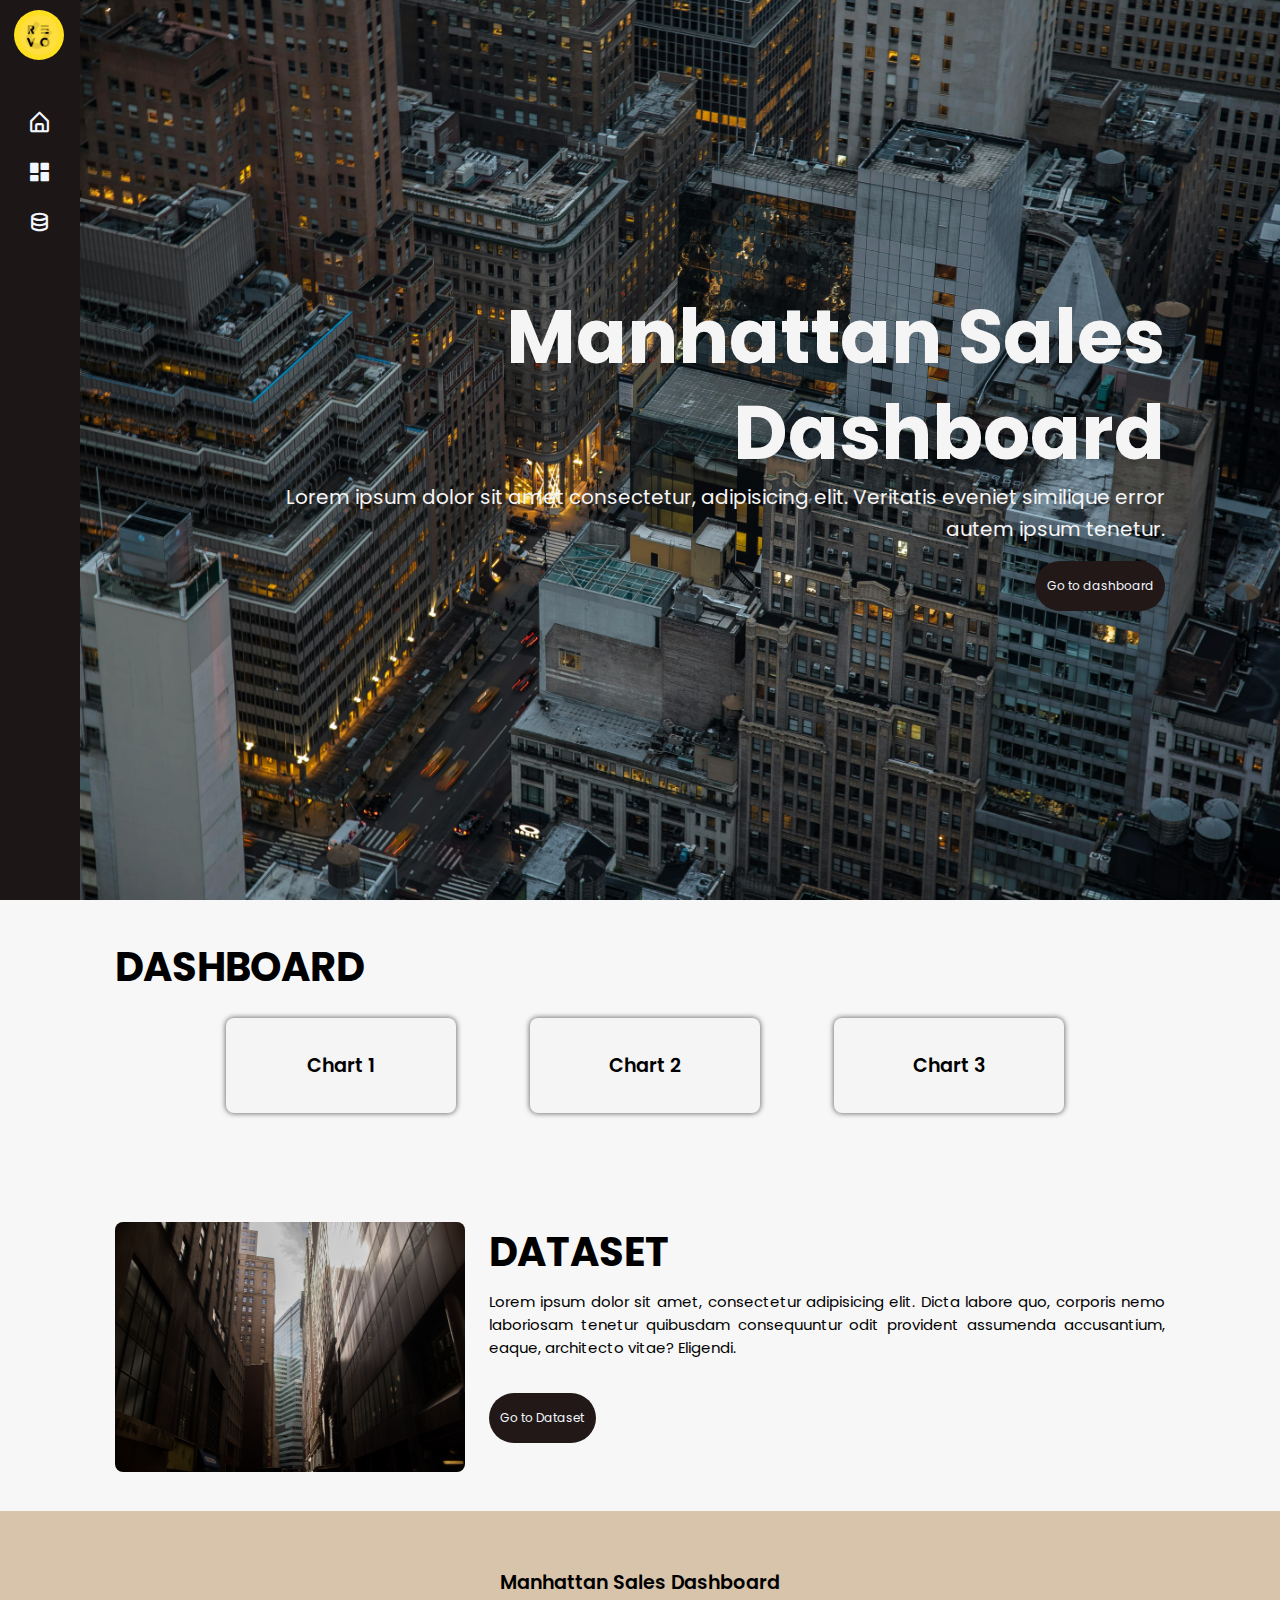
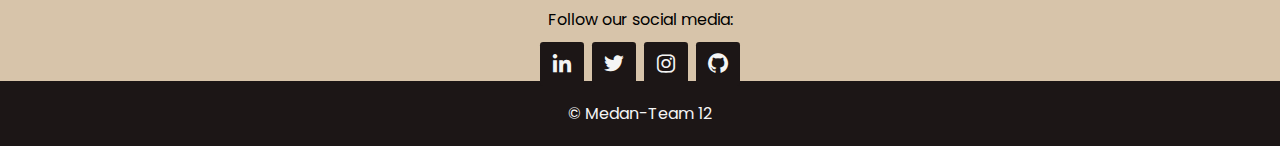
<file: index.html>
<!DOCTYPE html>
<html lang="en">
  <head>
    <meta charset="UTF-8" />
    <meta name="viewport" content="width=device-width, initial-scale=1.0" />
    <title>Document</title>
    <!--Font Google-->
    <style>
      @import url("https://fonts.googleapis.com/css2?family=Cormorant:ital@1&family=Courgette&family=Poppins:wght@300;400;500;600;700&family=Ubuntu&family=Ysabeau+Infant:ital,wght@1,1&display=swap");
    </style>

    <!--CSS-->
    <link rel="stylesheet" href="style.css" />
    <!--Box Icons-->
    <link
      rel="stylesheet"
      href="https://unpkg.com/boxicons@latest/css/boxicons.min.css"
    />
    <link
      rel="stylesheet"
      href="https://cdnjs.cloudflare.com/ajax/libs/font-awesome/4.7.0/css/font-awesome.min.css"
    />
    <!--Icons-CSS-->
    <link
      href="https://unpkg.com/boxicons@2.1.4/css/boxicons.min.css"
      rel="stylesheet"
    />
  </head>
  <body>
    <nav class="sidebar">
      <header>
        <div class="image-text">
          <a class="image">
            <img src="img/logo.jpg" alt="logo" /></a>
          </span>
        </div>
      </header>
      <div class="menubar">
        <div class="menu-links">
          <ul class="menu-links">
            <li class="nav-list">
              <a href="index.html">
                <i class="bx bx-home-alt icon"></i></a>
            </li>
            <li class="nav-list">
              <a href="dashboard.html">
                <i class="bx bxs-dashboard icon"></i></a>
            </li>
            <li class="nav-list">
              <a href="dataset.html">
                <i class="bx bx-data icon"></i></a>
            </li>
          </ul>
        </div>
      </div>
    </nav>
    <section class="home" id="home">
      <div class="content">
        <h1>Manhattan Sales Dashboard</h1>
        <p>
          Lorem ipsum dolor sit amet consectetur, adipisicing elit. Veritatis
          eveniet similique error autem ipsum tenetur.
        </p>
        <a href="dashboard.html" class="btn">Go to dashboard</a>
      </div>
    </section>

    <!--Dashboard Section-->
    <section class="dashboard" id="dashboard">
      <div class="heading">
        <h2>Dashboard</h2>
      </div>
      <!--container-->
      <div class="dashboard-container">
        <div class="box">
          <h2>Chart 1</h2>
          <p>
          </p>
        </div>

        <div class="box">
          <h2>Chart 2</h2>
          <p>
          </p>
        </div>

        <div class="box">
          <h2>Chart 3</h2>
          <p>
          </p>
        </div>
      </div>
    </section>

    <!--About-->
    <section class="about" id="about">
      <div class="about-img">
        <img src="img/home4.jpg" alt="">
      </div>
      <div class="about-text">
        <a href="#about"></a>
        <h2>Dataset</h2>
        <p>
          Lorem ipsum dolor sit amet, consectetur adipisicing elit. 
          Dicta labore quo, corporis nemo laboriosam tenetur quibusdam consequuntur 
          odit provident assumenda accusantium, eaque, architecto vitae? Eligendi.
        </p>

        <a href="about.html" class="btn">Go to Dataset</a>
      </div>
    </section>

    <!--footer-->
    <section class="footer">
      <div class="footer-box">
        <h2>Manhattan Sales Dashboard</h2>
        <p>Follow our social media:</p>
        <div class="social">
          <a href="https://www.linkedin.com/school/revou/"
            ><i class="bx bxl-linkedin"></i
          ></a>
          <a href="#"><i class="bx bxl-twitter"></i></a>
          <a href="https://www.instagram.com/revou_id/"
            ><i class="bx bxl-instagram"></i
          ></a>
          <a
            href="https://github.com/Kampus-Merdeka-Software-Engineering/km-feb24-medan-12"
            ><i class="bx bxl-github"></i
          ></a>
        </div>
      </div>
    </section>
    <!--copyright-->
    <div class="copyright">
      <p>&#169; Medan-Team 12</p>
    </div>
  </body>
</html>
</file>
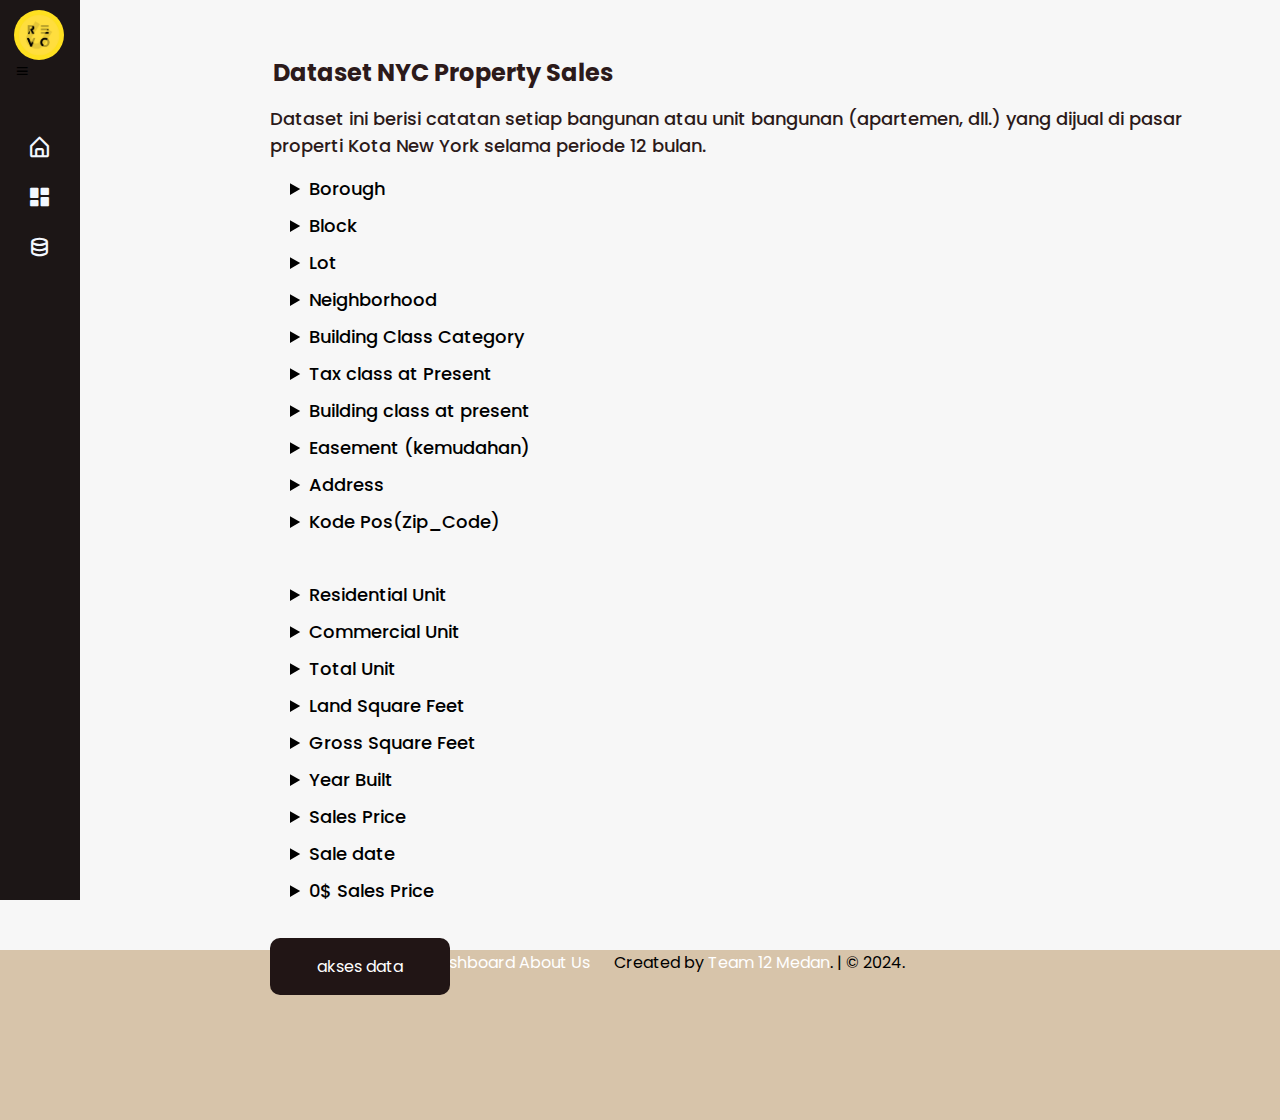
<file: dataset.html>
<!DOCTYPE html>
<html lang="en">

<head>
  <meta charset="UTF-8" />
  <meta name="viewport" content="width=device-width, initial-scale=1.0" />
  <title>Halaman Dataset</title>
  <style>
    @import url("https://fonts.googleapis.com/css2?family=Cormorant:ital@1&family=Courgette&family=Poppins:wght@300;400;500;600;700&family=Ubuntu&family=Ysabeau+Infant:ital,wght@1,1&display=swap");
  </style>

  <!--CSS-->
  <link rel="stylesheet" href="style.css" />

  <!--Icons-CSS-->
  <link href="https://unpkg.com/boxicons@2.1.4/css/boxicons.min.css" rel="stylesheet" />
</head>

<body>
  <nav class="sidebar close">
    <header>
      <div class="image-text">
        <span class="image">
          <img src="img/logo.jpg" alt="logo" />
        </span>
        <div class="text text-header">
          <span class="name">Team 12</span>
          <span class="section">Medan</span>
        </div>
      </div>
      <i class="bx bx-menu toggle"></i>
    </header>
    <div class="menubar">
      <div class="menu-links">
        <li class="nav-list">
          <a href="index.html">
            <i class="bx bx-home-alt icon"></i>
            <span class="text nav-text">Home</span></a>
        </li>
        <ul class="menu-links">
          <li class="nav-list">
            <a href="dashboard.html">
              <i class="bx bxs-dashboard icon"></i>
              <span class="text nav-text">Dashboard</span></a>
          </li>
          <li class="nav-list">
            <a href="dataset.html">
              <i class="bx bx-data icon"></i>
              <span class="text nav-text">Dataset</span></a>
          </li>
        </ul>
      </div>
    </div>
  </nav>
  <div class="text-container">
    <h1>Dataset NYC Property Sales</h1>
    <p>
      Dataset ini berisi catatan setiap bangunan atau unit bangunan
      (apartemen, dll.) yang dijual di pasar properti Kota New York selama
      periode 12 bulan.
    </p>
    <div class="accordion-wrapper">
      <div class="accordion">
        <div class="accordion-section">
          <details>
            <summary class="summary">Borough</summary>
            <span class="accordion-details">
              Kode digit untuk wilayah tempat properti berada; secara berurutan
              adalah Manhattan (1), Bronx (2), Brooklyn (3), Queens (4), dan
              Staten Island (5)
            </span>
          </details>
          <details>
            <summary class="summary">Block</summary>
            <span class="accordion-details">Blok Pajak adalah subdivisi wilayah tempat properti nyata berada
            </span>
          </details>
          <details>
            <summary class="summary">Lot</summary>
            <span class="accordion-details">
              Lot Pajak adalah subdivisi dari Blok Pajak dan mewakili lokasi
              unik properti
            </span>
          </details>
          <details>
            <summary class="summary">Neighborhood</summary>
            <span class="accordion-details">
              Penilai Departemen Keuangan menentukan nama lingkungan dalam
              proses penilaian properti
            </span>
          </details>
          <details>
            <summary class="summary">Building Class Category</summary>
            <span class="accordion-details">
              Ini adalah bidang yang kami sertakan agar pengguna Rolling Sales
              Files dapat dengan mudah mengidentifikasi properti serupa dengan
              penggunaan luas (misalnya Rumah Satu Keluarga) tanpa mencari Kelas
              Bangunan individu
            </span>
          </details>
          <details>
            <summary class="summary">Tax class at Present</summary>
            <span class="accordion-details">
              Setiap properti di kota dimasukkan ke dalam salah satu dari empat
              kelas pajak (Kelas 1, 2, 3, dan 4)
            </span>
          </details>
          <details>
            <summary class="summary">Building class at present</summary>
            <span class="accordion-details">
              Klasifikasi Bangunan digunakan untuk menggambarkan penggunaan
              konstruktif suatu properti
            </span>
          </details>
          <details>
            <summary class="summary">Easement (kemudahan)</summary>
            <span class="accordion-details">
              hak, seperti hak jalan, yang memungkinkan suatu entitas untuk
              memanfaatkannya secara terbatas milik nyata orang lain
            </span>
          </details>
          <details>
            <summary class="summary">Address</summary>
            <span class="accordion-details">
              Alamat jalan properti seperti pada dataset.Penjualan koperasi
              sertakan nomor apartemen pada kolom alamat
            </span>
          </details>
          <details>
            <summary class="summary">Kode Pos(Zip_Code)</summary>
            <span class="accordion-details"> Kode Pos Properti </span>
          </details>
        </div>
        <div class="accordion-section">
          <details>
            <summary class="summary">Residential Unit</summary>
            <span class="accordion-details">
              Jumlah unit hunian pada properti yang terdaftar
            </span>
          </details>
          <details>
            <summary class="summary">Commercial Unit</summary>
            <span class="accordion-details">
              Jumlah unit komersial di properti yang terdaftar
            </span>
          </details>
          <details>
            <summary class="summary">Total Unit</summary>
            <span class="accordion-details">
              Jumlah total unit di properti yang terdaftar
            </span>
          </details>
          <details>
            <summary class="summary">Land Square Feet</summary>
            <span class="accordion-details">
              Luas tanah properti tercantum dalam kaki persegi
            </span>
          </details>
          <details>
            <summary class="summary">Gross Square Feet</summary>
            <span class="accordion-details">
              Luas total seluruh lantai suatu bangunan diukur dari permukaan
              luarnya dinding luar bangunan, termasuk luas tanah dan ruang di
              dalam bangunan atau struktur apa pun di properti
            </span>
          </details>
          <details>
            <summary class="summary">Year Built</summary>
            <span class="accordion-details">
              Tahun struktur property dibangun
            </span>
          </details>
          <details>
            <summary class="summary">Sales Price</summary>
            <span class="accordion-details"> Harga properti yang dibayar </span>
          </details>
          <details>
            <summary class="summary">Sale date</summary>
            <span class="accordion-details"> Tanggal properti dijual </span>
          </details>
          <details>
            <summary class="summary">0$ Sales Price</summary>
            <span class="accordion-details">
              Penjualan $0 menunjukkan bahwa ada transfer kepemilikan tanpa
              pertimbangan tunai. Ada sejumlah alasan untuk penjualan $0
              termasuk transfer kepemilikan dari orang tua kepada anak-anak.
            </span>
          </details>
        </div>

      </div>
    </div>
<div class="akses-dataset"><a href="https://www.kaggle.com/datasets/new-york-city/nyc-property-sales/data" target="_blank" >akses data</a></div>
   
  </div>
  <script src="script.js"></script>
  <footer class="footer">
    <div class="links">
      <a href="#Home">Home</a>
      <a href="#Dashboard">Dashboard</a>
      <a href="#About Us">About Us</a>
    </div>
    <div class="credit">
      <p>Created by <a href="">Team 12 Medan</a>. | &copy; 2024.</p>
    </div>
  </footer>
</body>

</html>
</file>
<file: style.css>
* {
  font-family: "Poppins", sans-serif;
  padding: 0;
  margin: 0;
  box-sizing: border-box;
}

body {
  height: 100vh;
  background: #d7d2cb;
}
/* ==Sidebar== */
.sidebar header {
  position: relative;
}

.sidebar .text {
  font-size: 20px;
  font-weight: 500;
  color: #f3f8ff;
  transition: all 0.2s ease;
  white-space: nowrap;
  opacity: 1;
}

.sidebar.close .text {
  opacity: 0;
}

.sidebar .image {
  min-width: 50px;
  display: flex;
  align-items: center;
}

.sidebar {
  position: fixed;
  top: 0;
  left: 0;
  padding: 10px 14px;
  height: 100%;
  width: 80px;
  background: #1c1616;
  transition: all 0.2s ease;
  z-index: 100;
  display: flex;
  flex-direction: column;
}

.sidebar li {
  height: 0;
  margin-top: 50px;
  list-style: none;
  display: flex;
  text-align: center;
}

.sidebar li .icon {
  font-size: 25px;
  min-width: 50px;
  display: flex;
  text-align: center;
  justify-content: center;
}

.sidebar li .icon,
.sidebar li .text {
  color: #f3f8ff;
  font-weight: 400;
}

.sidebar .image-text img {
  width: 40px;
  border-radius: 50%;
  min-width: 50px;
}

.sidebar header .image-text {
  display: flex;
  align-items: center;
}

.header .image-text .text-header {
  display: flex;
  flex-direction: column;
}

.text-header .name {
  font-size: 23px;
  font-weight: 900;
  margin-left: 5px;
}

.text-header .section {
  font-size: 15px;
  margin-left: 5px;
}

.sidebar li a {
  text-decoration: none;
  height: 100%;
  display: flex;
  text-align: center;
  transition: all 0.3s ease;
}

.sidebar li a:hover .icon,
.sidebar li a:hover .text {
  color: #f6bf19;
}

/* home */
section {
  padding: 2rem 9%;
}
.home {
  position: relative;
  height: 100vh;
  width: 100%;
  align-items: center;
  justify-content: right;
  min-height: 100vh;
  background: url(img/home2.jpg) no-repeat;
  background-size: cover;
  transition: all 0.2s ease;
  display: flex;
  text-align: right;
}

.home .content {
  max-width: 60rem;
}

.home .content h1 {
  font-size: 75px;
  line-height: 6rem;
  color: whitesmoke;
  margin-left: 30px;
}

.home .content p {
  font-size: 20px;
  line-height: 2rem;
  color: whitesmoke;
  margin-left: 30px;
}

.btn {
  display: inline-block;
  margin-top: 1rem;
  border-radius: 2rem;
  background: #231818;
  color: #f3f8ff;
  padding: 1rem 0.7rem;
  cursor: pointer;
  font-size: 12px;
  text-decoration: none;
}

.btn:hover {
  background: #f6bf19;
}

/* Dataset */
.text-container {
  margin-top: 50px;
  margin-left: -80px;
  position: relative;
  height: 100vh;
  left: 350px;
  width: calc(100% - 350px);
  align-items: center;
  justify-content: left;
  min-height: 100vh;
  transition: all 0.2s ease;
  text-align: left;
}

.text-container h1 {
  font-size: 40px;
  color: #2c1a1a;
  margin-top: -20px;
  margin-bottom: 40px;
  padding: 5px 3px;
}

.text-container p:nth-child(2) {
  font-size: 18px;
  color: #2c1a1a;
  font-weight: bold;
  padding: 1rem;
}

.text-container p:nth-child(3) {
  margin-left: 20px;
  margin-right: 150px;
  color: #2c1a1a;
}

/*Dashboard section*/
.dashboard-container {
  display: grid;
  grid-template-columns: repeat(auto-fit, minmax(280px, auto));
  gap: 1.5rem;
  margin-top: 1rem;
  position: relative;
  top: 5px;
  justify-content: center;
  margin-left: -40px;
}
.dashboard-container .box {
  padding: 25px;
  box-shadow: 0 0 5px 1px rgba(0, 0, 0, 0.5);
  border-radius: 0.5rem;
  text-align: center;
  background: whitesmoke;
  margin-left: 50px;
}
.dashboard .heading h2 {
  position: relative;
  margin-top: 5px;
  font-size: 2.5rem;
  text-align: left;
  text-transform: uppercase;
}

.dahsboard-container .box p {
  font-size: 0.938rem;
}
.dashboard-container .box h2 {
  font-size: 1.2rem;
  font-weight: 600;
  margin: 0.5rem 0 0.5rem;
}

.dashboard-container .box:hover {
  background: #d7c4aa;
  transition: 0.2s all linear;
}

/*Dataset*/
.about {
  display: grid;
  grid-template-columns: repeat(auto-fit, minmax(17rem, auto));
  gap: 1.5rem;
  margin-top: 50px;
}
.about-img img {
  border-radius: 0.5rem;
  width: 350px;
  height: 250px;
}
.about-text h2 {
  font-size: 2.5rem;
  text-transform: uppercase;
}
.about-text p {
  font-size: 0.938rem;
  margin: 0.5rem 0 1.1rem;
  text-align: justify;
}

/*Footer*/
.footer {
  display: flex;
  flex-direction: row;
  grid-template-columns: repeat(auto-fit, minmax(350px, auto));
  gap: 1.5rem;
  background-color: #d7c4aa;
  width: 100%;
  height: 170px;
  justify-content: center;
}
.footer-box h2 {
  font-size: 1.2rem;
  font-weight: 600;
  margin-bottom: 10px;
  text-align: center;
}

.footer-box p {
  font-size: 1rem;
  margin-bottom: 10px;
  text-align: center;
}

.social {
  display: flex;
  align-items: center;
  column-gap: 0.5rem;
  justify-content: center;
}
.social a .bx {
  font-size: 24px;
  color: whitesmoke;
  padding: 10px;
  background: #1c1616;
  border-radius: 0.2rem;
}
.social a .bx:hover {
  background: #f6bf19;
  color: whitesmoke;
}
.copyright {
  padding: 20px;
  text-align: center;
  color: whitesmoke;
  background: #1c1616;
}

/*Media Queries*/
@media screen and (max-width: 600px) {
  .sidebar {
    display: none;
  }
  .sidebar-mobile {
    display: flex;
    flex-direction: row;
    background-color: #000;
    gap: 20px;
  }
  .menubar {
    display: flex;
    align-items: center;
  }
  .menubar ul.menu-links {
    display: flex;
    flex-direction: row;
    justify-content: center;
    align-items: center;
    gap: 20px;
  }

  .menubar ul.menu-links i {
    font-size: 24px;
  }
  .home {
    position: relative;
    height: 100vh;
    width: 100%;
    align-items: center;
    justify-content: right;
    min-height: 50vh;
    background: url(img/home2.jpg) no-repeat;
    background-size: cover;
    transition: all 0.2s ease;
    display: flex;
    text-align: right;
  }
  .home .content h1 {
    font-size: 35px;
    line-height: 50px;
    color: whitesmoke;
  }
  .home .content {
    max-width: 25rem;
  }
  .home .content p {
    font-size: 10px;
    line-height: 15px;
    color: whitesmoke;
  }
  .btn {
    display: inline-block;
    margin-top: 0.5rem;
    border-radius: 0.5rem;
    background: #231818;
    color: #f3f8ff;
    padding: 0.7rem 0.5rem;
    cursor: pointer;
    font-size: 10px;
    text-decoration: none;
    margin-left: 20px;
  }

  .dashboard .heading h2 {
    position: relative;
    margin-top: 5px;
    font-size: 30px;
    text-align: center;
    text-transform: uppercase;
  }
  .about-img img {
    border-radius: 0.5rem;
    width: 270px;
    height: 180px;
    margin-left: 20px;
  }
  .about-text h2 {
    font-size: 20px;
    text-transform: uppercase;
    margin-left: 20px;
  }
  .about-text p {
    font-size: 10px;
    margin: 0.5rem 0 1.1rem;
    text-align: justify;
    margin-left: 20px;
  }

  .footer {
    display: flex;
    flex-direction: row;
    grid-template-columns: repeat(auto-fit, minmax(350px, auto));
    background-color: #d7c4aa;
    width: 100%;
    height: 100px;
    margin-top: -10px;
  }
  .footer-box h2 {
    font-size: 15px;
    font-weight: 600;
    margin-bottom: 10px;
    text-align: center;
    margin-top: -20px;
  }

  .footer-box p {
    font-size: 10px;
    margin-bottom: 10px;
    text-align: center;
    margin-top: -8px;
  }

  .social a .bx {
    font-size: 15px;
    color: whitesmoke;
    padding: 5px;
    background: #1c1616;
    border-radius: 0.2rem;
  }
  .copyright {
    padding: 10px;
    text-align: center;
    color: whitesmoke;
    background: #1c1616;
    font-size: 10px;
  }
}

/* Dashboard */

body {
  font-family: Arial, sans-serif;
  margin: 0;
  padding: 0;
  background-color: #f7f7f7;
}

.header {
  background-color: #1c1616;
  color: white;
  padding: 20px;
  display: flex;
  justify-content: flex-start;
  align-items: center;
  position: relative;
  border-bottom: 5px solid #ffd743;
}

.chart-mini-filter {
  margin-left: 60px;
  margin-right: 70px;
  margin-top: 20px;
  margin-bottom: 20px;
  padding: 25px;
  box-shadow: 0 0 5px 1px rgba(0, 0, 0, 0.214);
  border-radius: 25px;
  width: 1235px;
}

.user-interaction {
  display: inline-block;
  width: 100%;
  height: 100px;
}

.filter {
  display: flex;
  align-items: center;
  padding-left: 20px;
  padding-top: -10px;
  padding-bottom: 20px;
  padding-right: 35px;
}

.filter-neighborhood {
  margin-right: 10px;
  display: flex;
  flex-direction: column;
}

.from-date {
  display: flex;
  flex-direction: column;
  margin-right: 10px;
}

.to-date {
  display: flex;
  flex-direction: column;
  margin-right: 20px;
}

.filter-date label,
.filter-date input[type="date"],
.filter-date button {
  margin-right: 10px;
}

.button {
  display: flex;
  flex-direction: column;
}

#NEIGHBORHOOD {
  border-radius: 10px;
  margin-left: 13px;
}

#start-date {
  border-radius: 10px;
  margin-left: 13px;
}

#end-date {
  border-radius: 10px;
  margin-left: 13px;
}

#label-btn {
  display: none;
}

.buttons {
  color: #fff;
  cursor: pointer;
  border-radius: 10px;
  width: 80px;
  padding-top: 19px;
  margin-top: 20px;
}

.sticky-button {
  width: 150px;
  height: 30px;
  border-radius: 20px;
}

button:hover {
  background-color: #555;
}

.chart-area {
  padding-left: 65px;
  max-width: 100%;
  margin-bottom: 20px;
}
.chart {
  display: inline-grid;
  grid-template-columns: auto auto;
  margin-top: 20px;
  max-width: 100%;
  row-gap: 20px;
  column-gap: 30px;
}

.chart-1 {
  width: 600px;
  height: auto;
  padding: 10px;
  box-shadow: 0 0 5px 1px rgba(0, 0, 0, 0.214);
  border-radius: 25px;
}

#insightQuarterlyChart.hidden {
  display: none;
}

#insightQuarterlyChart.show {
  display: block;
}

.button-Quarterly {
  display: flex;
  justify-content: center;
  margin-top: 22px;
}

#insightQuarterlyChart {
  display: flex;
  justify-content: center;
  text-align: justify;
  font-weight: 400;
  font-size: 13px;
  margin-top: 10px;
  margin-bottom: 10px;
  padding-left: 30px;
  padding-right: 30px;
}

#infoQuarterlyChart {
  border: none;
  color: #fff;
  background-color: #1c1616;
  cursor: pointer;
  border-radius: 10px;
  width: 80px;
  height: 25px;
}

.chart-2 {
  width: 600px;
  height: auto;
  padding: 10px;
  box-shadow: 0 0 5px 1px rgba(0, 0, 0, 0.214);
  border-radius: 25px;
}

#mychart_2 {
  margin-left: 50px;
}
#insightLineChart.hidden {
  display: none;
}

#insightLineChart.show {
  display: block;
}

.button-linechart {
  display: flex;
  justify-content: center;
  margin-top: 15px;
}

#insightLineChart {
  display: flex;
  justify-content: center;
  text-align: justify;
  font-weight: 400;
  font-size: 13px;
  margin-top: 10px;
  margin-bottom: 10px;
  padding-left: 30px;
  padding-right: 30px;
}

#infoLineChart {
  border: none;
  color: #fff;
  background-color: #1c1616;
  cursor: pointer;
  border-radius: 10px;
  width: 80px;
  height: 25px;
}

.chart-3 {
  width: 600px;
  height: auto;
  padding: 15px;
  box-shadow: 0 0 5px 1px rgba(0, 0, 0, 0.214);
  border-radius: 25px;
}

#mychart_3 {
  margin-left: 20px;
}
#insightPieChart.hidden {
  display: none;
}

#insightPieChart.show {
  display: block;
}

.button-piechart {
  display: flex;
  justify-content: center;
  margin-top: 10px;
}

#insightPieChart {
  display: flex;
  justify-content: center;
  text-align: justify;
  font-weight: 400;
  font-size: 13px;
  margin-top: 10px;
  margin-bottom: 10px;
  padding-left: 30px;
  padding-right: 30px;
}

#infoPieChart {
  border: none;
  color: #fff;
  background-color: #1c1616;
  cursor: pointer;
  border-radius: 10px;
  width: 80px;
  height: 25px;
}

.chart-4 {
  width: 600px;
  height: auto;
  padding: 10px;
  box-shadow: 0 0 5px 1px rgba(0, 0, 0, 0.214);
  border-radius: 25px;
}

#insightChartTaxClass.hidden {
  display: none;
}

#insightChartTaxClass.show {
  display: flex;
  justify-content: center;
}

.buttonInsight-Taxclass {
  display: flex;
  justify-content: center;
  margin-top: 10px;
}

#insightChartTaxClass {
  display: flex;
  justify-content: center;
  text-align: justify;
  font-weight: 400;
  font-size: 13px;
  margin-top: 10px;
  margin-bottom: 10px;
  padding-left: 30px;
  padding-right: 30px;
}

#infoChartTaxClass {
  border: none;
  color: #fff;
  background-color: #1c1616;
  cursor: pointer;
  border-radius: 10px;
  width: 80px;
  height: 25px;
}

.chart-1,
.chart-2,
.chart-3,
.chart-4,
.chart-5,
.chart-6 {
  border-radius: 20px;
}
.sortRevenue {
  margin-top: 10px;
}
.sortTransactions {
  margin-top: 10px;
}
.sortTotalRevenue {
  margin-top: 10px;
}
.chart-4-filter-div {
  margin-top: 5px;
}
label {
  font-size: 13px;
  margin-left: 15px;
  margin-top: 20px;
}

button {
  font-size: 12px;
  padding: 1px 2px 2px 3px;
}

#btn-sort-ascending {
  margin-left: 15px;
  margin-top: 8px;
  margin-bottom: 7px;
}
#sortDescRevenue,
#sortDescTransactions,
#sortChartDesc,
#btn-sort-descending {
  margin-left: 6px;
}

#chart-2-filter-apply {
  margin-left: 7px;
  font-size: 12px;
  padding: 1px 3px 1px 3px;
}

#start-month,
#end-month {
  font-size: 12px;
  padding: 1px 1px 1px 2px;
  margin-top: 5px;
  margin-bottom: 5px;
}

.chart-2-filter-div label {
  margin-left: 10px;
}

.chart-mini {
  display: inline-grid;
  grid-template-columns: auto auto auto auto auto;
  margin-top: 5px;
  margin-left: -15px;
  max-width: 100%;
  row-gap: 20px;
  column-gap: 40px;
  padding-left: 50px;
  text-align: center;
}

.chart-mini-1 {
  width: 190px;
  height: 130px;
  border: 2px solid #000;
}

.chart-mini-2 {
  width: 180px;
  height: 130px;
  border: 2px solid #000;
}

.chart-mini-3 {
  width: 170px;
  height: 130px;
  border: 2px solid #000;
}

.chart-mini-4 {
  width: 200px;
  height: 130px;
  border: 2px solid #000;
}

.chart-mini-5 {
  width: 200px;
  height: 130px;
  border: 2px solid #000;
}

.chart-mini-1,
.chart-mini-2,
.chart-mini-3,
.chart-mini-4,
.chart-mini-5 {
  border-radius: 20px;
  height: 110px;
}

.chart-mini h3 {
  margin-top: 10px;
  font-size: 15px;
  font-weight: 500;
}

.chart-mini p {
  margin-top: 10px;
  padding-bottom: 10px;
  font-size: 190%;
  font-weight: bolder;
}

.chart-mega {
  display: flex;
  flex-direction: column;
  padding-left: 75px;
  margin-top: 10px;
  margin-bottom: 10px;
}

.chart-mega-1 {
  width: 1228px;
  height: auto;
  margin-left: -13px;
  padding: 10px;
  box-shadow: 0 0 5px 1px rgba(0, 0, 0, 0.214);
  border-radius: 25px;
}

#insightChartMega.hidden {
  display: none;
}

#insightChartMega.show {
  display: block;
}

#insightChartLine.hidden{
  display: none;
}
#insightChartLine.show {
  display: block;
}

.button-center-container {
  display: flex;
  justify-content: center;
  margin-left: 15px;
}

#insightChartMega {
  display: flex;
  justify-content: center;
  font-weight: 400;
  font-size: 13px;
  margin-top: 10px;
  margin-bottom: 10px;
  text-align: justify;
  padding-left: 70px;
  padding-right: 70px;
}

#infoChartMega {
  border: none;
  color: #fff;
  background-color: #1c1616;
  cursor: pointer;
  border-radius: 10px;
  width: 80px;
  height: 25px;
}

.chart-mega-2 {
  margin-top: 20px;
  width: 1228px;
  height: auto;
  margin-left: -13px;
  padding: 10px;
  box-shadow: 0 0 5px 1px rgba(0, 0, 0, 0.214);
  border-radius: 25px;
}

#insightChart2Mega.hidden {
  display: none;
}

#insightChart2Mega.show {
  display: block;
}

.button-center-container {
  display: flex;
  justify-content: center;
  margin-top: 20px;
}

.insightChart2MegaBox {
  display: flex;
  justify-content: center;
  text-align: justify;
  font-weight: 400;
  font-size: 13px;
  margin-top: 10px;
  padding-left: 30px;
  padding-right: 30px;
}

#infoChart2Mega {
  border: none;
  color: #fff;
  background-color: #1c1616;
  cursor: pointer;
  border-radius: 10px;
  width: 80px;
  height: 25px;
}

.main {
  position: absolute;
  height: 100vh;
  left: 80px;
  width: calc(100% - 80px);
  align-items: center;
  justify-content: left;
  min-height: 100vh;
  transition: all 0.3s ease;
  text-align: left;
  display: inline-flexbox;
}

.footer-box {
  padding-top: 25px;
}

/*footer*/
.sidebar-mobile {
  display: none;
}

.chart-1-container, .chart-2-container,
.chart-3-container, .chart-4-container {
  width: 100%;
  height: 500px;
}

.megachart-container {
  width: 100%;
  height: 800px;
}

.megachart-2-container {
  width: 100%;
  height: 800px;
}

.sortChartMega {
  display: flex;
  flex-direction: row;
  gap: 20px;
}
.buttonSortRevenue, .buttonSortTransaction {
  padding-left: 15px;
}

/*media screen untuk ukuran mobile*/
@media (min-width: 320px) and (max-width: 720px) {
  .sidebar {
    display: none;
  }
  .sidebar-mobile {
    display: flex;
    flex-direction: row;
    background-color: #000;
    gap: 20px;
  }

  header {
    padding: 10px;
  }

  header .image-text img {
    max-width: 40px;
    border-radius: 50px;
  }

  .menubar {
    display: flex;
    align-items: center;
  }

  .menubar ul.menu-links {
    display: flex;
    flex-direction: row;
    justify-content: center;
    align-items: center;
    gap: 20px;
  }

  .menubar ul.menu-links i {
    font-size: 24px;
  }
  .main {
    left: unset;
    width: 100%;
  }
  .header {
    width: 100%;
    font-size: 40%;
    border: 0;
  }
  .header h1 {
    font-size: 250%;
  }

  .chart-mini-filter {
    margin-left: 10px;
    margin-right: 10px;
    width: 95%;
  }
  .main-content {
    height: auto;
  }
  form {
    width: 100%;
  }
  .filter {
    width: 100%;
    display: flex;
    flex-direction: column;
    font-size: 80%;
    align-items: start;
    padding-left: 0px;
    padding-right: 0px;
  }
  .filter-neighborhood {
    width: 100%;
    align-items: center;
    padding-right: 0px;
  }
  .from-date {
    width: 100%;
    margin-top: 5px;
    align-items: center;
    padding-right: 0px;
  }
  .to-date {
    width: 100%;
    margin-top: 5px;
    align-items: center;
    padding-right: 0px;
  }
  #NEIGHBORHOOD,
  #start-date,
  #end-date {
    height: 30px;
    width: 80%;
    margin-left: 0px;
    border-top-width: 2px;
    border-left-width: 2px;
    border-bottom-width: 2px;
    border-right-width: 2px;
  }

  .buttons {
    width: 100%;
  }
  .button {
    padding-top: 13%;
  }

  #stickyButton {
    margin-top: 0px;
    margin-left: 0px;
    width: 100%;
    height: auto;
    font-size: 150%;
  }

  .user-interaction {
    height: 100%;
  }

  .chart-area {
    padding-left: 20px;
  }
  .chart-mini {
    display: inline-grid;
    grid-template-columns: auto auto;
    padding-left: 7%;
    gap: 20px;
  }

  .chart-mini-1,
  .chart-mini-2,
  .chart-mini-3,
  .chart-mini-4,
  .chart-mini-5 {
    width: 100%;
    height: auto;
  }

  .chart-mini h3 {
    font-size: 85%;
    height: 40px;
    padding-left: 3px;
    padding-right: 3px;
  }

  .chart-mini p {
    font-size: 150%;
    margin-top: 3%;
  }
  .chart {
    display: flex;
    flex-direction: column;
  }
  .chart-mega {
    padding-left: 20px;
    padding-bottom: 15px;
  }
  .chart-1,
  .chart-2,
  .chart-3,
  .chart-4,
  .chart-5,
  .chart-6,
  .chart-mega-1,
  .chart-mega-2 {
    width: 95%;
    margin-left: 0;
  }
  #chart-3 {
    width: 300px;
    height: 300px;
    margin-left: 5%;
    margin-top: 5%;
  }
  #mychart_2 {
    margin-left: 0px;
  }
  .chart-1-container, .chart-2-container,
  .chart-3-container, .chart-4-container {
  width: 100%;
  height: 400px;
}
  .megachart-container {
    width: 100%;
    height: 400px;
  }
  .megachart-2-container {
    width: 100%;
    height: 400px;
  }
  .buttonSortRevenue, .buttonSortTransaction {
    padding-left: 15px;
  }
  .sortTotalRevenue label {
    display: none;
  }
  .sortChartMega {
    display: flex;
    flex-direction: column;
    gap: 0;
  }
  #insightChartMega {
    padding-left: 30px;
    padding-right: 30px;
  }
  .form-chart-2 {
    display:flex;
    flex-direction: column;
  }
  label.start-month {
    margin-left: 0px;
    margin-top: 8px;
  }
  label.end-month {
    margin-top: 0;
    margin-left: 0px;
  }
  #chart-2-filter-apply {
    margin-top: 5px;
  }
  #start-month, #end-month, #chart-2-filter-apply {
    width: 50%;
  }
  #chart-2-filter-apply {
    margin-left: 0;
  }

}

/*media screen untuk ukuran tablet*/
@media (min-width: 768px) and (max-width: 1023px) {
  .header {
    width: 100%;
    font-size: 80%;
  }
  .sidebar-mobile {
    display: none;
  }
  .main-content {
    height: auto;
    margin-left: 8px;
  }

  .chart-mini-filter {
    margin-left: 0;
    padding-left: 8px;
    padding-right: 8px;
    margin-top: 20px;
    padding-bottom: 20px;
    border-radius: 25px;
    width: 98%;
  }

  form {
    width: 100%;
  }
  .filter {
    width: 100%;
    display: flex;
    font-size: 80%;
    align-items: start;
    padding-left: 0;
  }
  .filter-neighborhood {
    width: 50%;
  }
  .from-date {
    width: 50%;
  }
  .to-date {
    width: 50%;
  }
  #start-date,
  #end-date {
    height: 23px;
  }
  .button {
    padding-top: 17px;
  }

  #stickyButton {
    margin-top: 0;
    margin-left: 0px;
    width: 83px;
    height: 23px;
  }

  .chart-area {
    width: 100%;
    padding-left: 0px;
  }

  .chart-mini {
    width: 100%;
    padding-left: 5px;
    padding-right: 5px;
    margin-left: 0;
    column-gap: 15px;
  }

  .chart-mini-1,
  .chart-mini-2,
  .chart-mini-3,
  .chart-mini-4,
  .chart-mini-5 {
    width: 100%;
    height: auto;
  }

  .chart-mini h3 {
    font-size: 80%;
    padding-left: 5%;
  }

  .chart-mini p {
    font-size: 100%;
    padding-left: 4%;
  }
  .chart {
    display: flex;
    flex-direction: column;
    padding-left: 20px;
    padding-right: 5px;
    margin-left: 0;
    width: 100%;
  }
  .chart-mega {
    padding-left: 0;
    margin-left: 20px;
  }
  .chart-1,
  .chart-2,
  .chart-3,
  .chart-4,
  .chart-5,
  .chart-6,
  .chart-mega-1,
  .chart-mega-2 {
    width: 95%;
    margin-left: 0;
  }
  .footer-box {
    padding-top: 20px;
  }
}

/*@media (min-width: 1024px)
  .header {
    width: 100%;
    font-size: 80%;
  }
  .sidebar-mobile {
    display: none;
  }
  .main-content {
    height: 20%;
    margin-left: 8px;
  }

  .chart-mini-filter {
    margin-left: 0;
    padding-left: 8px;
    padding-right: 8px;
    margin-top: 20px;
    padding-bottom: 20px;
    border-radius: 25px;
    width: 99%;
  }

  form {
    width: 100%;
  }
  .filter {
    width: 90%;
    display: flex;
    font-size: 80%;
    align-items: start;
    padding-left: 10px;
  }
  #label-NEIGHBORHOOD,
  #date {
  }
  .filter-neighborhood {
    width: 50%;
  }
  .from-date {
    width: 50%;
  }
  .to-date {
    width: 50%;
  }
  #start-date,
  #end-date {
    height: 23px;
  }
  .button {
    padding-top: 17px;
  }

  #stickyButton {
    margin-top: 0;
    margin-left: 0px;
    width: 83px;
    height: 23px;
  }

  .chart-area {
    width: 100%;
  }

  .chart-area {
    padding-left: 0;
  }
  .chart-mini {
    width: 100%;
    padding-left: 5px;
    padding-right: 5px;
    margin-left: 0;
    column-gap: 15px;
  }

  .chart-mini-1,
  .chart-mini-2,
  .chart-mini-3,
  .chart-mini-4,
  .chart-mini-5 {
    width: 100%;
  }

  .chart-mini h3 {
    font-size: 100%;
    padding-left: 5%;
  }

  .chart-mini p {
    font-size: 100%;
    padding-left: 4%;
  }
  .chart {
    display: flex;
    flex-direction: column;
    padding-left: 20px;
    padding-right: 5px;
    margin-left: 0;
    width: 100%;
  }
  .chart-mega {
    padding-left: 0;
    margin-left: 20px;
  }
  .chart-1,
  .chart-2,
  .chart-3,
  .chart-4,
  .chart-5,
  .chart-6,
  .chart-mega-1,
  .chart-mega-2 {
    width: 95%;
    margin-left: 0;
  }
  .footer-box {
    padding-top: 20px;
  }
}*/

@media (min-width: 768px) {
  .text-container {
    height: 100%;
  }
  .text-container h1 {
    font-size: 24px;
    margin-block: 10px;
  }

  .text-container p:nth-child(2) {
    padding: 0;
    font-weight: 500;
  }

  .accordion-wrapper {
    margin-top: 16px;
    width: 300px;
  }

  .accordion-details {
    width: 100%;
  }

  .accordion {
    flex-direction: column;
  }

  .summary {
    font-size: 18px;
    word-wrap: break-word;
    width: fit-content;
    word-break: keep-all;
  }
  .accordion-section {
    width: 300px;
  }
}

/* style untuk accordion */
.accordion-wrapper {
  padding-left: 20px;
  height: fit-content;
  width: 100%;
  overflow-y: scroll;
}

.accordion {
  height: 100%;
  max-width: 500px;
  display: flex;
  align-items: start;
  gap: 36px;
}

.accordion-section {
  width: 500px;
}

details {
  margin-bottom: 10px;
}

summary {
  width: 500px;
  font-size: 24px;
  font-weight: 500;
}

.accordion-details {
  font-size: 18px;
  font-weight: 400;
}

details > span::after {
  display: block;
  margin-top: 12px;
  content: "";
  background-color: gray;
  width: 500px;
  height: 2px;
}

a {
  color: white;
  text-decoration: none;
}

.akses-dataset {
  width: 180px;
  border: 0;
  padding: 1rem 1.5rem;
  text-align: center;
  border-radius: 10px;
  background-color: #211515;
  margin-top: 24px;
}
.insightLineChartFilter.hidden {
  display: none;
}
.insightLineChartFilter.show {
  display: block;
}
</file>
